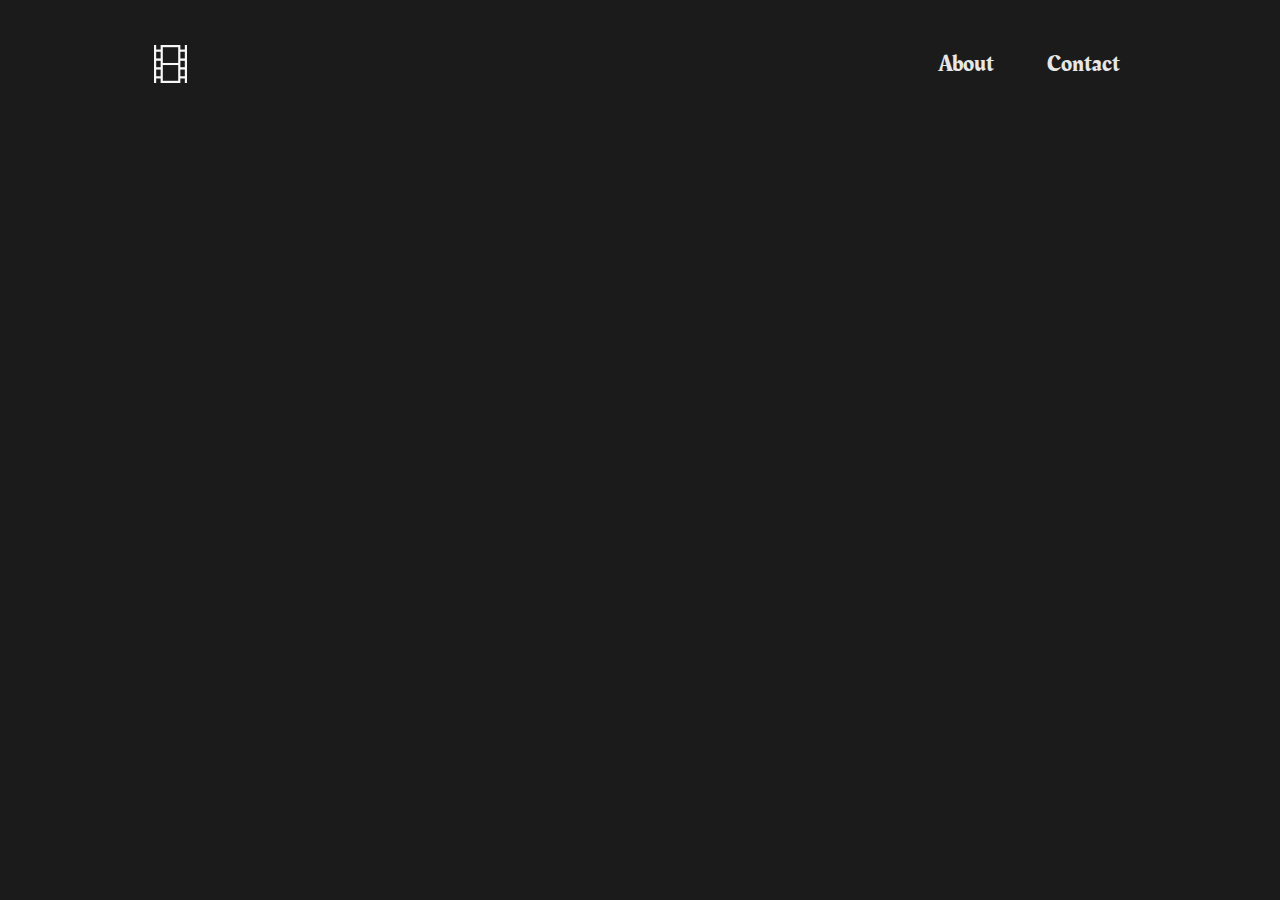
<file: reviews.html>
<!DOCTYPE html>
<html lang="en">

<head>
    <meta charset="UTF-8">
    <meta http-equiv="X-UA-Compatible" content="IE=edge">
    <meta name="viewport" content="width=device-width, initial-scale=1.0">

    <link rel="stylesheet" href="css/style.css">
    <link rel="stylesheet" href="css/reviews.css">

    <link rel="preconnect" href="https://fonts.googleapis.com">
    <link rel="preconnect" href="https://fonts.gstatic.com" crossorigin>
    <link
        href="https://fonts.googleapis.com/css2?family=Poppins:ital,wght@0,100;0,200;0,300;0,400;0,500;0,600;0,700;0,800;0,900;1,100;1,200;1,300;1,400;1,500;1,600;1,700;1,800;1,900&family=Rakkas&display=swap"
        rel="stylesheet">

    <title>Reviews</title>
</head>

<body>
    <div id="mainPage">
        <header>
            <nav>
                <a href="index.html" style="margin:0;">
                    <div id="logo" onmouseover="cycleLogo()">
                        <!-- <a href="index.html"><img src="img/logo/Vectorlogo.png"></a> -->
                        <img id="logo1" src="img/logo/Vectorlogo.png">
                        <img id="logo2" src="img/logo/Vectorlogo.png">
                    </div>
                </a>
                <ul class="nav-links">
                    <li><button><a href="about.html">About</a></button></li>
                    <li><button><a href="contact.html">Contact</a></button></li>
                </ul>
            </nav>

        </header>
    </div>
    <script src="js/reviews.js"></script>
</body>

</html>
</file>
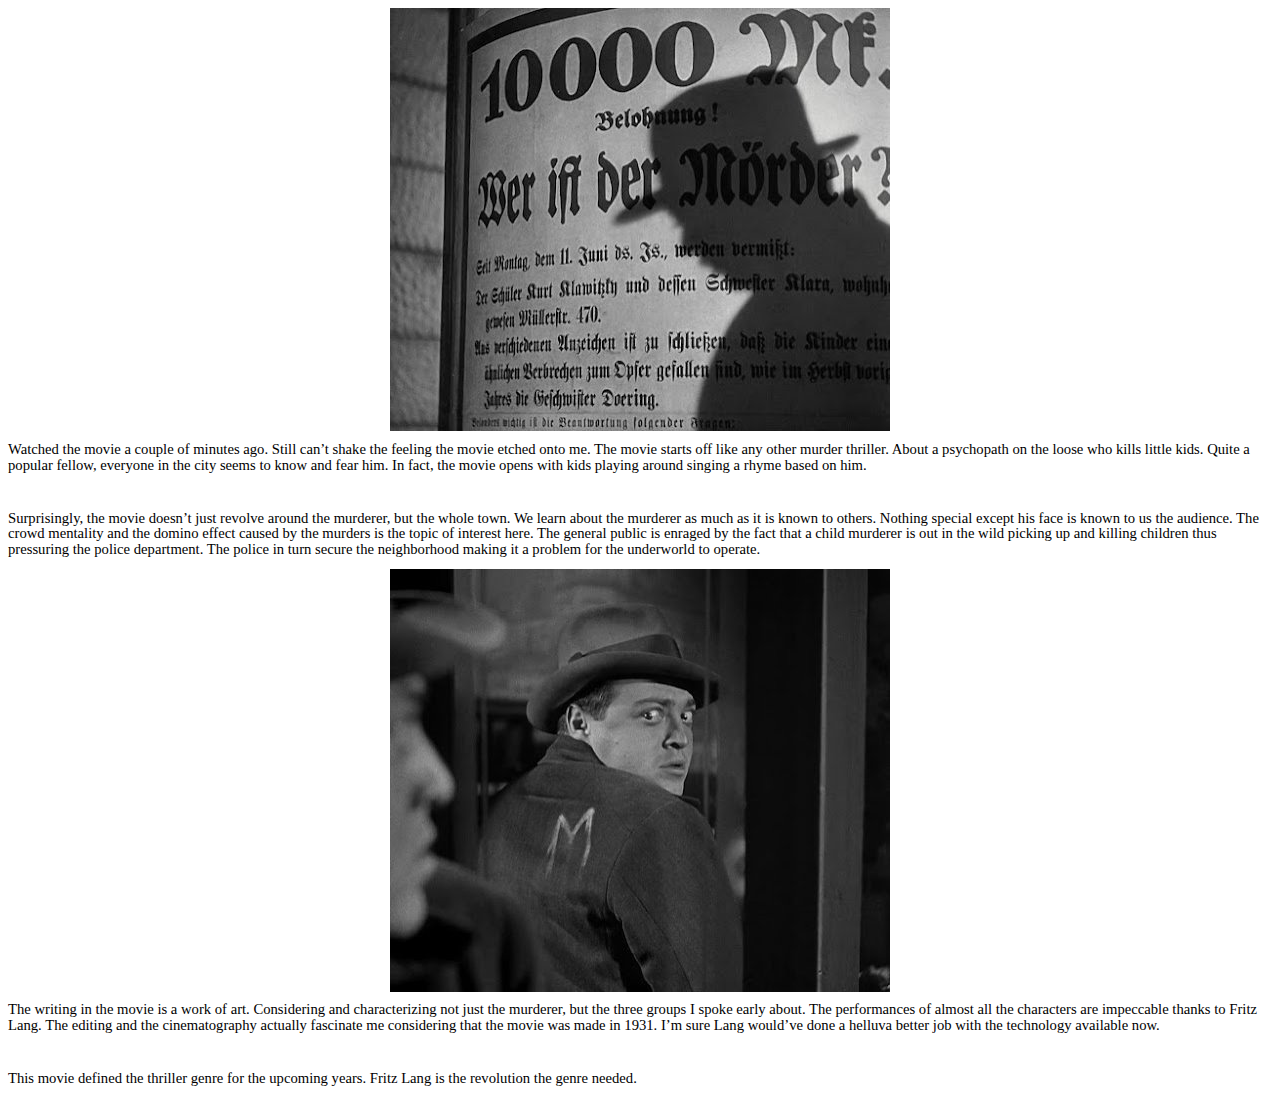
<file: img/M (1931), Directed by Fritz Lang.html>
<html><head><meta http-equiv="Content-Type" content="text/html; charset=utf-8" /><meta http-equiv="Content-Style-Type" content="text/css" /><meta name="generator" content="Aspose.Words for .NET 23.4.0" /><title></title><style type="text/css">body { line-height:108%; font-family:Calibri; font-size:11pt }p { margin:0pt 0pt 8pt }</style></head><body><div><p style="text-align:center"><a href="https://www.blogger.com/u/6/blog/post/edit/4156501105468271839/9150535704568749975" style="text-decoration:none"><img src="images/Aspose.Words.60c51909-7825-4af4-91ca-277503adcaac.001.jpeg" width="500" height="423" alt="A picture containing text, black and white, monochrome, bottle&#xA;&#xA;Description automatically generated" style="border-style:none; -aw-left-pos:0pt; -aw-rel-hpos:column; -aw-rel-vpos:paragraph; -aw-top-pos:0pt; -aw-wrap-type:inline" /></a></p><p><span>Watched the movie a couple of minutes ago. Still can’t shake the feeling the movie etched onto me. The movie starts off like any other murder thriller. About a psychopath on the loose who kills little kids. Quite a popular fellow, everyone in the city seems to know and fear him. In fact, the movie opens with kids playing around singing a rhyme based on him.</span></p><p><span style="-aw-import:ignore">&#xa0;</span></p><p><span>Surprisingly, the movie doesn’t just revolve around the murderer, but the whole town. We learn about the murderer as much as it is known to others. Nothing special except his face is known to us the audience. The crowd mentality and the domino effect caused by the murders is the topic of interest here. The general public is enraged by the fact that a child murderer is out in the wild picking up and killing children thus pressuring the police department. The police in turn secure the neighborhood making it a problem for the underworld to operate.</span></p><p style="text-align:center"><a href="https://www.blogger.com/u/6/blog/post/edit/4156501105468271839/9150535704568749975" style="text-decoration:none"><img src="images/Aspose.Words.60c51909-7825-4af4-91ca-277503adcaac.002.jpeg" width="500" height="423" alt="A person in a hat looking at a mirror&#xA;&#xA;Description automatically generated with low confidence" style="border-style:none; -aw-left-pos:0pt; -aw-rel-hpos:column; -aw-rel-vpos:paragraph; -aw-top-pos:0pt; -aw-wrap-type:inline" /></a></p><p><span>The writing in the movie is a work of art. Considering and characterizing not just the murderer, but the three groups I spoke early about. The performances of almost all the characters are impeccable thanks to Fritz Lang. The editing and the cinematography actually fascinate me considering that the movie was made in 1931. I’m sure Lang would’ve done a helluva better job with the technology available now.</span></p><p><span style="-aw-import:ignore">&#xa0;</span></p><p><span>This movie defined the thriller genre for the upcoming years. Fritz Lang is the revolution the genre needed.</span></p></div></body></html>
</file>
<file: css/style.css>
nav {
  display: flex;
  justify-content: space-between;
  align-items: center;
  padding: 1vw;
  color: #f7f7f7;
  padding: 0;
  margin: 0;

}

header {
  width: 100%;
}

#logo {
  width: 6vw;
  align-content: center;
  justify-content: center;
  flex-shrink: 0;
  display: flex;
}

body {
  margin: 0;
  background-color: #1B1B1B;
  color: #f7f7f7;
  width: 100%;
  height: 100%;
  font-family: 'Poppins', sans-serif;
}

#mainPage {
  margin-left: 12%;
  margin-right: 12%;
  padding-top: 10vh;
  padding-bottom: 10vh;
  display: flex;
  flex-direction: row;
  height: 80vh;
  width: 76%;
}


button {
  color: #e7e7e7;
  cursor: pointer;
  position: relative;
  border: none;
  background: none;
  transition-timing-function: cubic-bezier(0.25, 0.8, 0.25, 1);
  transition-duration: 200ms;
}

button:focus,
button:hover {
  color: #fff;
}

button:focus:after,
button:hover:after {
  width: 100%;
  left: 0%;
}

button:after {
  content: "";
  pointer-events: none;
  bottom: -2px;
  left: 50%;
  position: absolute;
  width: 0%;
  height: 2px;
  background-color: #fff;
  transition-timing-function: cubic-bezier(0.25, 0.8, 0.25, 1);
  transition-duration: 200ms;
  transition-property: width, left;
}

a {
  color: inherit;
  text-decoration: none;
  font-size: 170%;
  text-align: center;
  margin-top: 2vh;
  font-family: 'Rakkas', cursive;
}

@font-face {
  font-family: myFont;
  src: url("../fonts/DeutscheZierschrift.ttf");
}
</file>
<file: css/reviews.css>
#mainPage {
    padding-top: 5vh;
    padding-bottom: 5vh;
    height: 90vh;
    display: flex;
    flex-direction: column;
}

.nav-links {
    display: flex;
    justify-content: space-between;
    width: 20%;
    list-style: none;
    margin: 0;

}

.nav-links li {
    text-align: center;
    list-style: none;
    text-decoration: none;
}

.nav-links ul {
    list-style-type: none;
}

#logo {
    /* width:auto; */
    height: 3vw;
    justify-content: left;
    /* align-content: center; */
    flex-shrink: 0;
    display: flex;
    position: relative;
    overflow: hidden;
}

#logo1 {
    position: absolute;
    bottom: 0%;
    height: 100%;
    object-fit: contain;
}

#logo1.translate,
#logo2.translate {
    transform: translateY(-100%);
    transition: transform 0.5s ease-in-out;
}

#logo2 {
    position: absolute;
    bottom: -100%;
    height: 100%;
    object-fit: contain;
}
</file>
